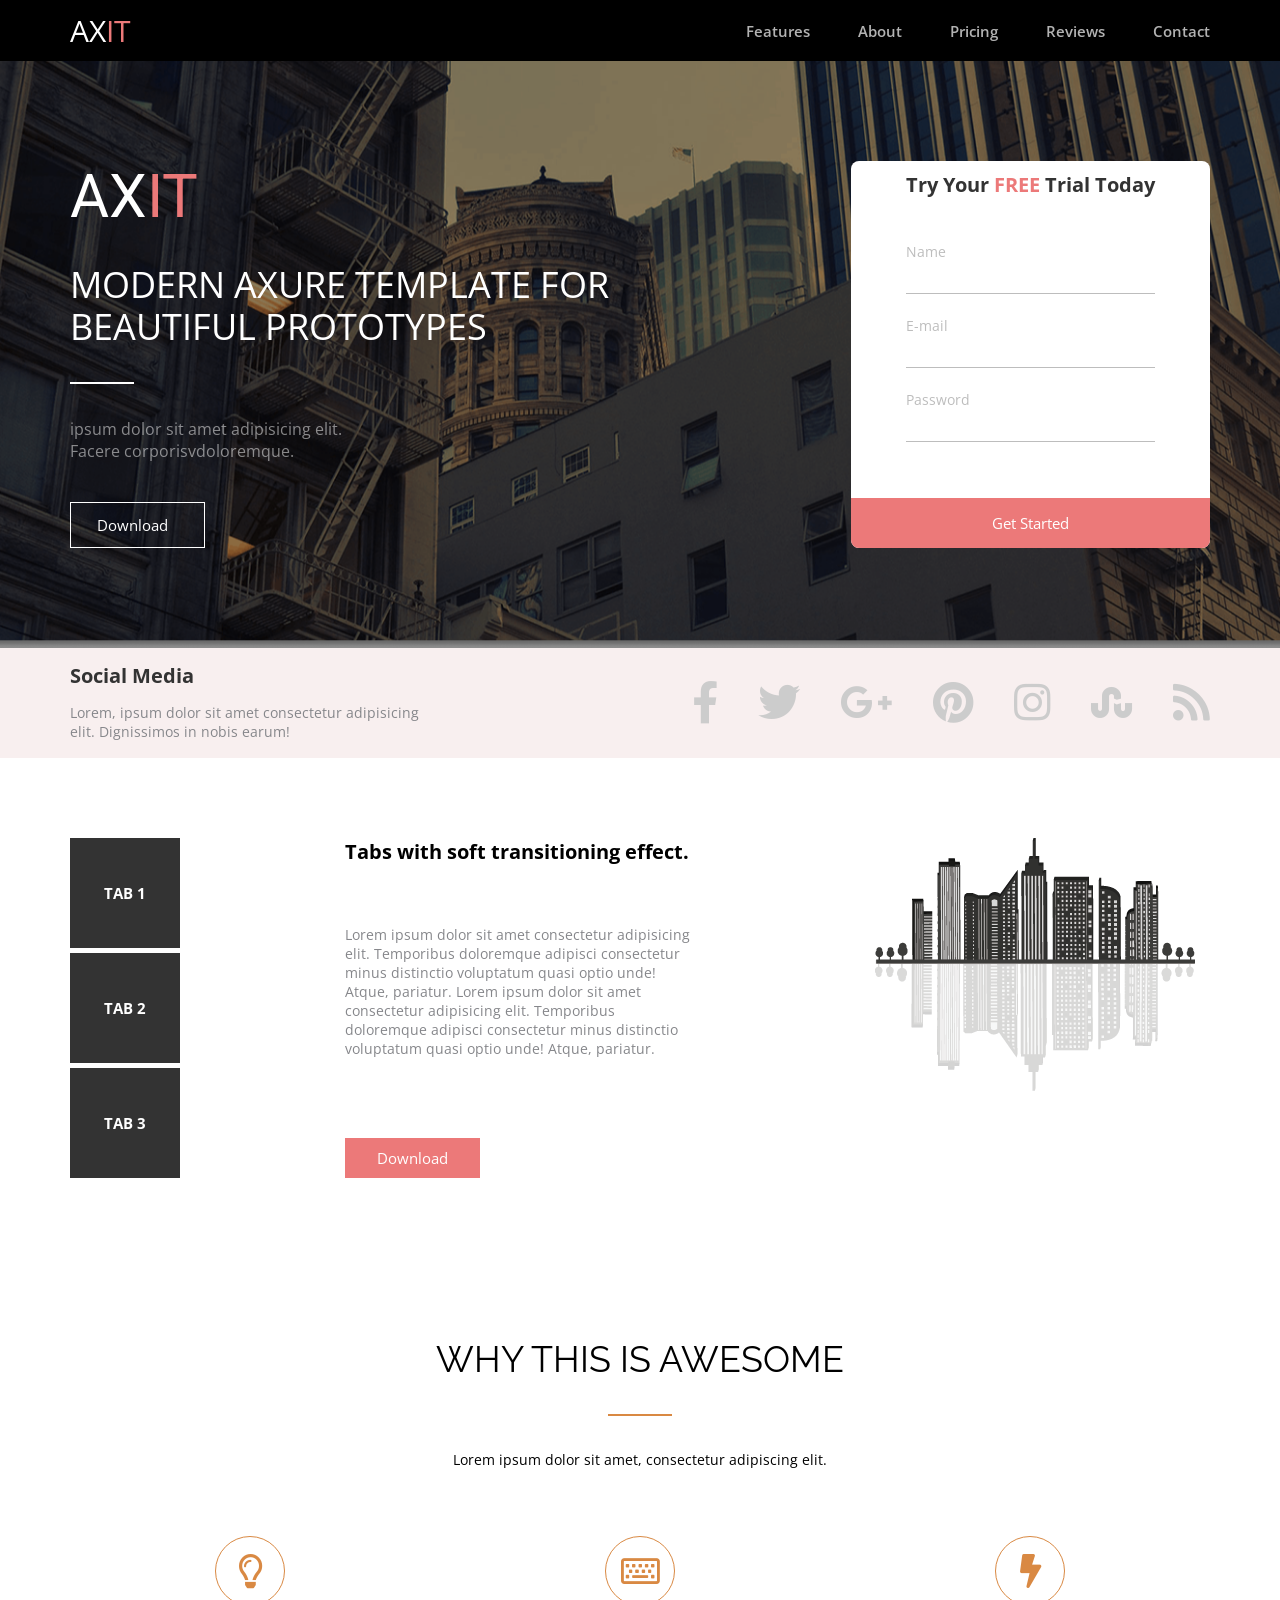
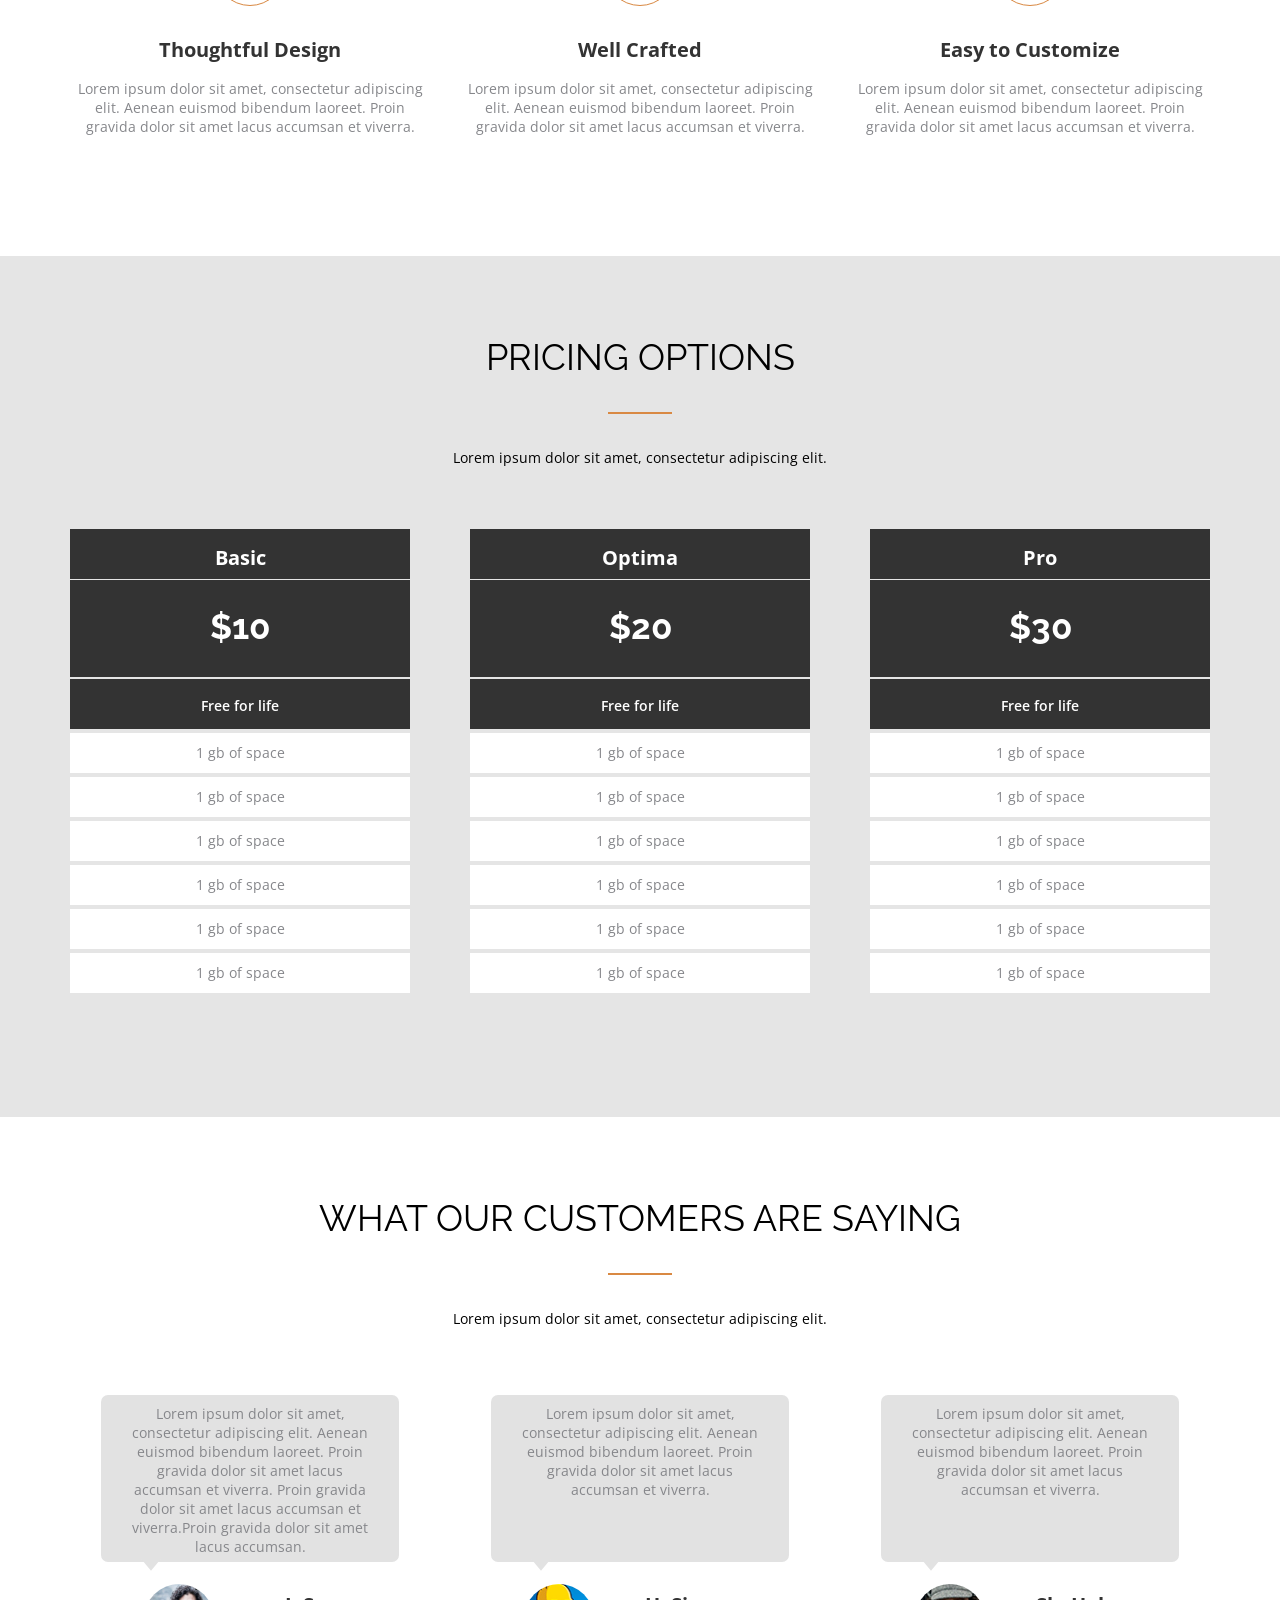
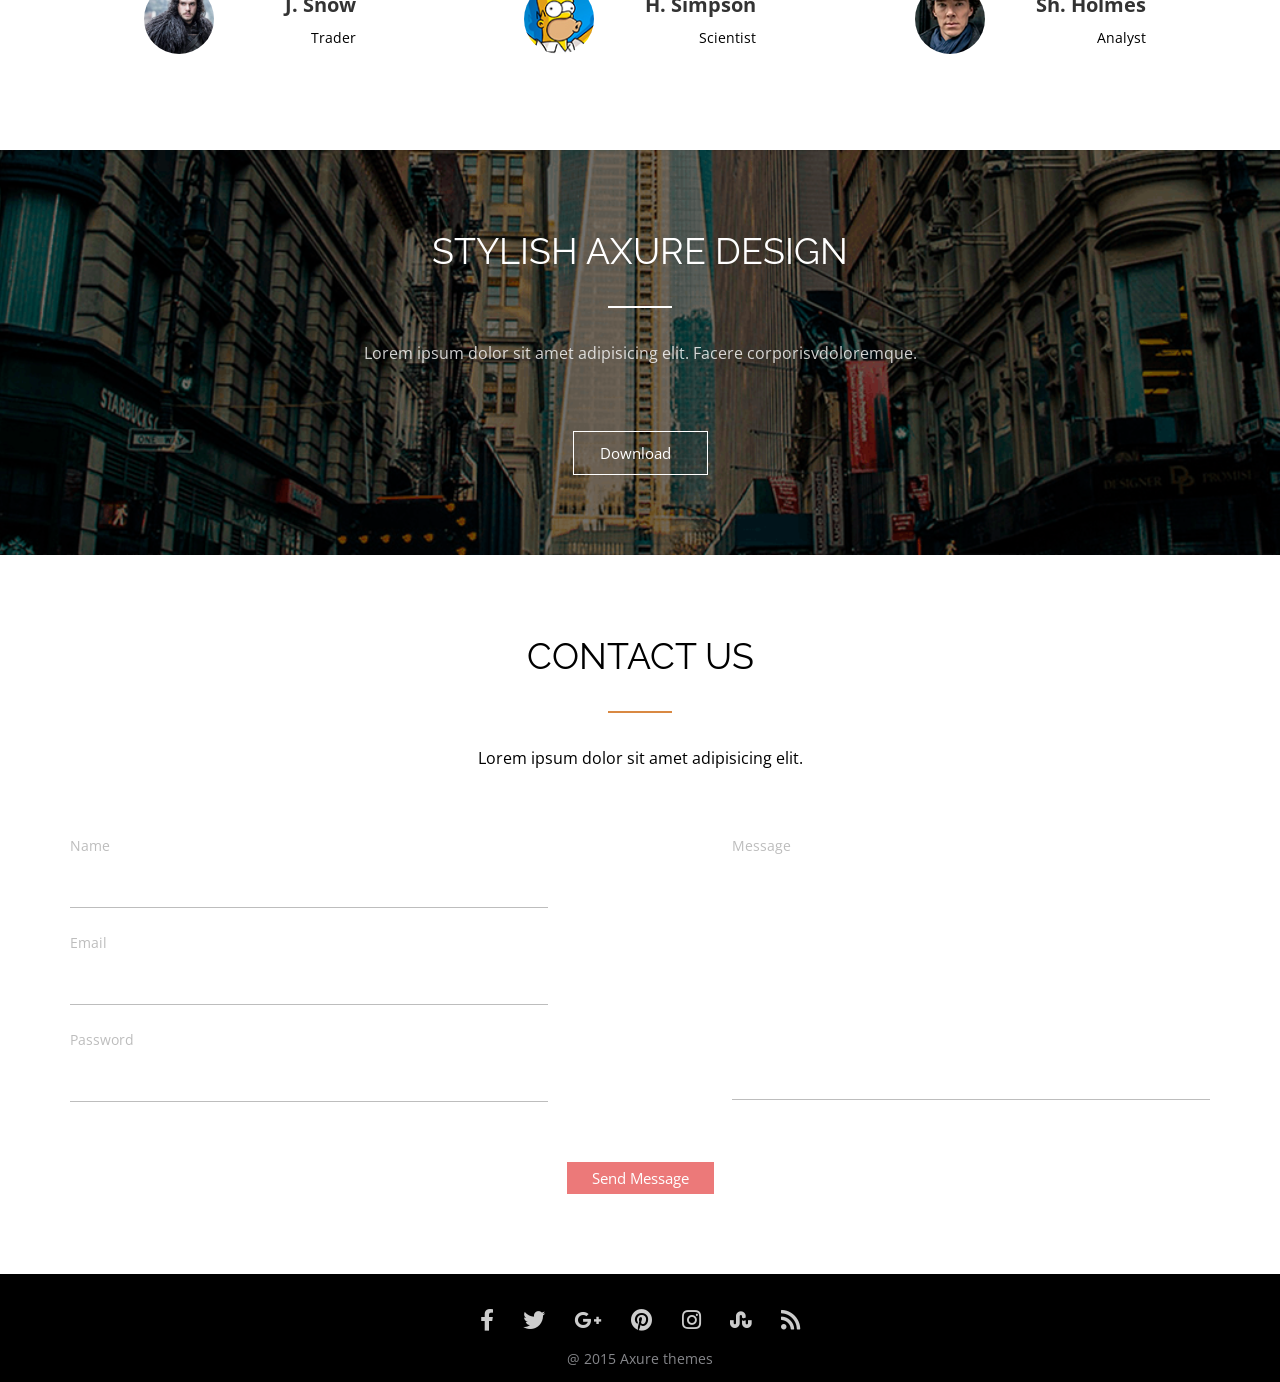
<file: index.html>
<!DOCTYPE html>
<html lang="en">
  <head>
    <meta charset="UTF-8" />
    <meta http-equiv="X-UA-Compatible" content="IE=edge" />
    <meta name="viewport" content="width=device-width, initial-scale=1.0" />
    <link rel="stylesheet" href="/css/style.css" />
    <link rel="preconnect" href="https://fonts.gstatic.com" />
    <link
      href="https://fonts.googleapis.com/css2?family=Open+Sans:wght@400;600;700;800&family=Raleway:wght@400;500;600;700;800;900&family=Roboto:wght@400;500&display=swap"
      rel="stylesheet"
    />
    <link
      rel="stylesheet"
      href="https://cdnjs.cloudflare.com/ajax/libs/font-awesome/5.15.2/css/all.min.css"
    />
    <title>Document</title>
  </head>
  <body>
    <header class="header">
      <div class="container">
        <div class="header-wrap">
          <div class="header-wrap__logo">AX</div>
          <nav>
            <ul class="header-wrap__nav">
              <li class="nav-item">
                <a class="nav-item__text" href="#">Features</a>
              </li>
              <li class="nav-item">
                <a class="nav-item__text" href="#">About</a>
              </li>
              <li class="nav-item">
                <a class="nav-item__text" href="#">Pricing</a>
              </li>
              <li class="nav-item">
                <a class="nav-item__text" href="#">Reviews</a>
              </li>
              <li class="nav-item">
                <a class="nav-item__text" href="#">Contact</a>
              </li>
            </ul>
          </nav>
        </div>
      </div>
    </header>
    <section class="banner banner-bg">
      <div class="container">
        <div class="banner-content">
          <div class="banner__description">
            <div class="banner__logo">AX</div>
            <div class="title banner__title">
              <p class="banner__title-text">
                MODERN AXURE TEMPLATE FOR BEAUTIFUL PROTOTYPES
              </p>
            </div>
            <div class="banner__desc">
              <p class="banner__desc-text">
                ipsum dolor sit amet adipisicing elit. Facere
                corporisvdoloremque.
              </p>
            </div>
            <div class="banner__download">
              <a class="banner__download-text" href="#">Download</a>
            </div>
          </div>
          <form action="#" class="banner-form">
            <div class="banner-form__container">
              <h3 class="banner-form__title">
                Try Your <span class="banner-form__title-span">free</span> Trial
                Today
              </h3>
              <div class="banner-form__item">
                <label class="banner-form__label" for="banner-name">Name</label>
                <input
                  class="banner-form__input"
                  type="text"
                  name="banner-name"
                />
              </div>
              <div class="banner-form__item">
                <label class="banner-form__label" for="banner-email"
                  >E-mail</label
                >
                <input
                  class="banner-form__input"
                  type="email"
                  name="banner-email"
                />
              </div>
              <div class="banner-form__item">
                <label class="banner-form__label" for="banner-password"
                  >Password</label
                >
                <input
                  class="banner-form__input"
                  type="password"
                  name="banner-password"
                />
              </div>
            </div>
            <button class="banner-form__button">Get Started</button>
          </form>
        </div>
      </div>
    </section>
    <section class="social">
      <div class="container">
        <div class="social-row">
          <div class="social-row__info">
            <p class="social-row__info-title">Social Media</p>
            <p class="social-row__info-text">
              Lorem, ipsum dolor sit amet consectetur adipisicing elit.
              Dignissimos in nobis earum!
            </p>
          </div>
          <div class="social-row__items">
            <ul class="items-list">
              <li class="items-li">
                <a class="items-li-icon" href="#"><i class="fab fa-facebook-f"></i></a>
              </li>
              <li class="items-li">
                <a class="items-li-icon" href="#"><i class="fab fa-twitter"></i></a>
              </li>
              <li class="items-li">
                <a class="items-li-icon" href="#"><i class="fab fa-google-plus-g"></i><a>
              </li>
              <li class="items-li">
                <a class="items-li-icon" href="#"><i class="fab fa-pinterest"></i></a>
              </li>
              <li class="items-li">
                <a class="items-li-icon" href="#"><i class="fab fa-instagram"></i></a>
              </li>
              <li class="items-li">
                <a class="items-li-icon" href="#"><i class="fab fa-stumbleupon"></i></a>
              </li>
              <li class="items-li">
                <a class="items-li-icon" href="#"><i class="fas fa-rss"></i></a>
              </li>
            </ul>
          </div>
        </div>
      </div>
    </section>
    <section class="tabs">
      <div class="container">
        <div class="tabs-row">
          <div class="tabs-row-left">
            <div class="tabs-tab">
              <p class="tabs-tab-text">TAB 1</p>
            </div>
            <div class="tabs-tab">
              <p class="tabs-tab-text">TAB 2</p>
            </div>
            <div class="tabs-tab">
              <p class="tabs-tab-text">TAB 3</p>
            </div>
          </div>
          <div class="tabs-row-center">
            <h3 class="tabs-title">Tabs with soft transitioning effect.</h3>
            <div class="tabs-text">
              <p class="tabs-paragraph">Lorem ipsum dolor sit amet consectetur adipisicing elit. Temporibus doloremque adipisci consectetur minus distinctio voluptatum quasi optio unde! Atque, pariatur. Lorem ipsum dolor sit amet consectetur adipisicing elit. Temporibus doloremque adipisci consectetur minus distinctio voluptatum quasi optio unde! Atque, pariatur.</p>
            </div>
            <button class="tabs-button">Download</button>
          </div>
          <div class="tabs-row-right">
            <div class="tabs-img"><img src="/img/city.png"></div>
          </div>
        </div>
      </div>
    </section>
    <section class="awesome">
      <div class="container">
        <h2 class="title awesome-title">why this is awesome</h2>
        <div class="awesome-desc">
          Lorem ipsum dolor sit amet, consectetur adipiscing elit.
        </div>
        <div class="awesome-row">
          <div class="awesome-item">
            <div class="awesome-item__img img-lightbulb">
              <i class="far fa-lightbulb"></i>
            </div>
            <h3 class="awesome-item__title">Thoughtful Design</h3>
            <div class="awesome-item__desc">
              <p>
                Lorem ipsum dolor sit amet, consectetur adipiscing elit. Aenean
                euismod bibendum laoreet. Proin gravida dolor sit amet lacus
                accumsan et viverra.
              </p>
            </div>
          </div>
          <div class="awesome-item">
            <div class="awesome-item__img img-keyboard">
              <i class="far fa-keyboard"></i>
            </div>
            <h3 class="awesome-item__title">Well Crafted</h3>
            <div class="awesome-item__desc">
              <p>
                Lorem ipsum dolor sit amet, consectetur adipiscing elit. Aenean
                euismod bibendum laoreet. Proin gravida dolor sit amet lacus
                accumsan et viverra.
              </p>
            </div>
          </div>
          <div class="awesome-item">
            <div class="awesome-item__img img-lightning">
              <i class="fas fa-bolt"></i>
            </div>
            <h3 class="awesome-item__title">Easy to Customize</h3>
            <div class="awesome-item__desc">
              <p>
                Lorem ipsum dolor sit amet, consectetur adipiscing elit. Aenean
                euismod bibendum laoreet. Proin gravida dolor sit amet lacus
                accumsan et viverra.
              </p>
            </div>
          </div>
        </div>
      </div>
    </section>
    <section class="price">
      <div class="container">
        <h2 class="title price-title">pricing options</h2>
        <div class="price-desc">
          Lorem ipsum dolor sit amet, consectetur adipiscing elit.
        </div>
        <div class="price-row">
          <div class="price-option">
            <ul class="price-list">
              <li class="price-list__header price-list__name">Basic</li>
              <li class="price-list__header price-list__cost">$10</li>
              <li class="price-list__header price-list__period">
                Free for life
              </li>
              <li class="price-list__item">1 gb of space</li>
              <li class="price-list__item">1 gb of space</li>
              <li class="price-list__item">1 gb of space</li>
              <li class="price-list__item">1 gb of space</li>
              <li class="price-list__item">1 gb of space</li>
              <li class="price-list__item">1 gb of space</li>
            </ul>
          </div>
          <div class="price-option">
            <ul class="price-list">
              <li class="price-list__header price-list__name">Optima</li>
              <li class="price-list__header price-list__cost">$20</li>
              <li class="price-list__header price-list__period">
                Free for life
              </li>
              <li class="price-list__item">1 gb of space</li>
              <li class="price-list__item">1 gb of space</li>
              <li class="price-list__item">1 gb of space</li>
              <li class="price-list__item">1 gb of space</li>
              <li class="price-list__item">1 gb of space</li>
              <li class="price-list__item">1 gb of space</li>
            </ul>
          </div>
          <div class="price-option">
            <ul class="price-list">
              <li class="price-list__header price-list__name">Pro</li>
              <li class="price-list__header price-list__cost">$30</li>
              <li class="price-list__header price-list__period">
                Free for life
              </li>
              <li class="price-list__item">1 gb of space</li>
              <li class="price-list__item">1 gb of space</li>
              <li class="price-list__item">1 gb of space</li>
              <li class="price-list__item">1 gb of space</li>
              <li class="price-list__item">1 gb of space</li>
              <li class="price-list__item">1 gb of space</li>
            </ul>
          </div>
        </div>
      </div>
    </section>
    <section class="customers">
      <div class="container">
        <h2 class="title customers-title">what our customers are saying</h2>
        <div class="customers-desc">
          Lorem ipsum dolor sit amet, consectetur adipiscing elit.
        </div>
        <div class="customers-row">
          <div class="customers-item">
            <div class="customers-item__comment">
              <p>
                Lorem ipsum dolor sit amet, consectetur adipiscing elit. Aenean
                euismod bibendum laoreet. Proin gravida dolor sit amet lacus
                accumsan et viverra. Proin gravida dolor sit amet lacus accumsan
                et viverra.Proin gravida dolor sit amet lacus accumsan.
              </p>
            </div>
            <div class="customers-item__info">
              <div class="info-photo">
                <img class="info-photo__img" src="/img/snow.png" alt="snow" />
              </div>
              <div class="info-data">
                <div class="data-text__name">J. Snow</div>
                <div class="data-text__occupation">Trader</div>
              </div>
            </div>
          </div>
          <div class="customers-item">
            <div class="customers-item__comment">
              <p>
                Lorem ipsum dolor sit amet, consectetur adipiscing elit. Aenean
                euismod bibendum laoreet. Proin gravida dolor sit amet lacus
                accumsan et viverra.
              </p>
            </div>
            <div class="customers-item__info">
              <div class="info-photo">
                <img class="info-photo__img" src="/img/homer.jpg" alt="homer" />
              </div>
              <div class="info-data">
                <div class="data-text__name">H. Simpson</div>
                <div class="data-text__occupation">Scientist</div>
              </div>
            </div>
          </div>
          <div class="customers-item">
            <div class="customers-item__comment">
              <p>
                Lorem ipsum dolor sit amet, consectetur adipiscing elit. Aenean
                euismod bibendum laoreet. Proin gravida dolor sit amet lacus
                accumsan et viverra.
              </p>
            </div>
            <div class="customers-item__info">
              <div class="info-photo">
                <img class="info-photo__img" src="/img/holmes.jpg" alt="holmes" />
              </div>
              <div class="info-data">
                <div class="data-text__name">Sh. Holmes</div>
                <div class="data-text__occupation">Analyst</div>
              </div>
            </div>
          </div>
        </div>
      </div>
    </section>
    <section class="axure axure-bg">
      <div class="container">
        <h2 class="title axure-title">stylish axure design</h2>
        <div class="axure-desc">
          Lorem ipsum dolor sit amet adipisicing elit. Facere
          corporisvdoloremque.
        </div>
        <div class="axure-download">
          <a class="axure-download__text" href="#">Download</a>
        </div>
      </div>
    </section>
    <section class="contacts">
      <div class="container">
        <h2 class="title contacts-title">contact us</h2>
        <div class="contacts-desc">
          Lorem ipsum dolor sit amet adipisicing elit.
        </div>
        <form action="#" class="contacts-form" method="POST">
          <div class="contacts-form__container">
            <div class="contacts-form__inputs">
              <div class="contacts-form__item">
                <label class="contacts-form__label" for="contacts-name">Name</label>
                <input class="contacts-form__input" type="text" name="contacts-name"/>
              </div>
              <div class="contacts-form__item">
                <label class="contacts-form__label" for="contacts-email">Email</label>
                <input class="contacts-form__input" type="email"  name="contacts-email"/>
              </div>
              <div class="contacts-form__item">
                <label class="contacts-form__label" for="contacts-password">Password</label>
                <input class="contacts-form__input" type="password" name="contacts-password"/>
              </div>
            </div>
            <div class="contacts-form__message">
              <label class="contacts-form__label" for="contacts-textarea">Message</label>
              <textarea name="contacts-textarea" class="contacts-form__textarea"></textarea>
            </div>
          </div>
          <button class="contacts-form__button">Send Message</button>
        </form>
      </div>
    </section>
    <footer class="footer">
      <div class="container">
        <div class="footer-icons">
          <ul class="footer-icons-list">
            <li class="footer-li">
              <a class="footer-li-icon" href="#"
                ><i class="fab fa-facebook-f"></i
              ></a>
            </li>
            <li class="footer-li">
              <a class="footer-li-icon" href="#"
                ><i class="fab fa-twitter"></i
              ></a>
            </li>
            <li class="footer-li">
              <a class="footer-li-icon" href="#"
                ><i class="fab fa-google-plus-g"></i
              ></a>
            </li>
            <li class="footer-li">
              <a class="footer-li-icon" href="#"
                ><i class="fab fa-pinterest"></i
              ></a>
            </li>
            <li class="footer-li">
              <a class="footer-li-icon" href="#"
                ><i class="fab fa-instagram"></i
              ></a>
            </li>
            <li class="footer-li">
              <a class="footer-li-icon" href="#"
                ><i class="fab fa-stumbleupon"></i
              ></a>
            </li>
            <li class="footer-li">
              <a class="footer-li-icon" href="#"><i class="fas fa-rss"></i></a>
            </li>
          </ul>
        </div>
        <div class="footer-text">
          <p>@ 2015 Axure themes</p>
        </div>
      </div>
    </footer>
  </body>
</html>
</file>
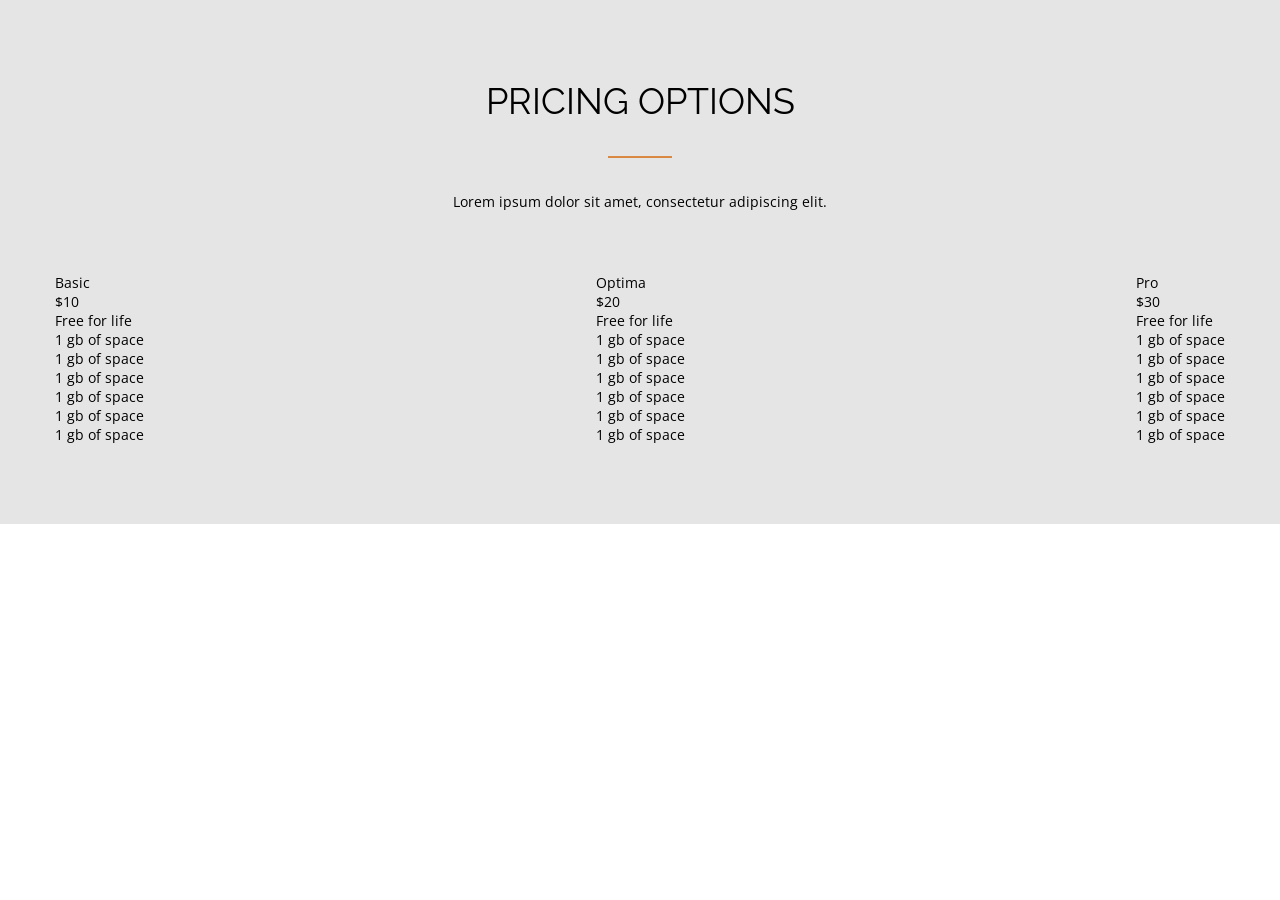
<file: lesson3/index.html>
<!DOCTYPE html>
<html lang="en">
  <head>
    <meta charset="UTF-8" />
    <meta http-equiv="X-UA-Compatible" content="IE=edge" />
    <meta name="viewport" content="width=device-width, initial-scale=1.0" />
    <link rel="stylesheet" href="/css/style.css" />
    <link rel="preconnect" href="https://fonts.gstatic.com" />
    <link
      href="https://fonts.googleapis.com/css2?family=Open+Sans:wght@300;400;600;700;800&family=Raleway:wght@400;500;600;700;800;900&display=swap"
      rel="stylesheet"
    />
    <title>Document</title>
  </head>
  <body>
    <section class="price">
      <div class="container">
        <h2 class="title price-title">pricing options</h2>
        <div class="price-line"></div>
        <div class="price-desc">
          Lorem ipsum dolor sit amet, consectetur adipiscing elit.
        </div>
        <div class="price-row">
          <div class="price-item">
            <ul>
              <li class="price-item__header price-item__name">Basic</li>
              <li class="price-item__header price-item__cost">$10</li>
              <li class="price-item__header price-item__period">
                Free for life
              </li>
              <li>1 gb of space</li>
              <li>1 gb of space</li>
              <li>1 gb of space</li>
              <li>1 gb of space</li>
              <li>1 gb of space</li>
              <li>1 gb of space</li>
            </ul>
          </div>
          <div class="price-item">
            <ul>
              <li class="price-item__header price-item__name">Optima</li>
              <li class="price-item__header price-item__cost">$20</li>
              <li class="price-item__header best price-item__period">
                Free for life
              </li>
              <li>1 gb of space</li>
              <li>1 gb of space</li>
              <li>1 gb of space</li>
              <li>1 gb of space</li>
              <li>1 gb of space</li>
              <li>1 gb of space</li>
            </ul>
          </div>
          <div class="price-item">
            <ul>
              <li class="price-item__header price-item__name">Pro</li>
              <li class="price-item__header price-item__cost">$30</li>
              <li class="price-item__header price-item__period">
                Free for life
              </li>
              <li>1 gb of space</li>
              <li>1 gb of space</li>
              <li>1 gb of space</li>
              <li>1 gb of space</li>
              <li>1 gb of space</li>
              <li>1 gb of space</li>
            </ul>
          </div>
        </div>
      </div>
    </section>
  </body>
</html>
</file>
<file: css/style.css>
@import url("/css/awesome.css");
@import url("/css/price.css");
@import url("/css/customers.css");
@import url("/css/axure.css");
@import url("/css/header.css");
@import url("/css/social.css");
@import url("/css/footer.css");
@import url("/css/banner.css");
@import url("/css/contacts.css");
@import url("/css/tabs.css");

* {
  margin: 0;
  padding: 0;
  list-style: none;
  text-decoration: none;
  box-sizing: border-box;
  font-family: "Open Sans", sans-serif;
}

p {
  font-size: 0.875rem;
  color: #86878b;
}

.container {
  max-width: 1170px;
  margin: 0 auto;
  padding: 0 15px;
  position: relative;
  z-index: 1;
}

.title {
  font-family: "Raleway", sans-serif;
  font-size: 2.25rem;
  font-weight: 400;
  text-transform: uppercase;
  line-height: 2.625rem;
}

.title::after {
  content: "";
  width: 64px;
  height: 2px;
  display: block;
}

@media (max-width: 1200px){

}

@media (max-width: 992px){
  .price-row {
    justify-content: space-around;
  }
  .contacts-form__container {
    display: flex;
    flex-wrap: wrap;
    justify-content: center;
  }
  html {
    font-size: 13px;
  }
}
@media (max-width: 767px){
  html {
    font-size: 13px;
  }
  .social-row {
    display: block;
  }
  .social-row__info{
    text-align: center;
  }
  .social-row__info-text {
    margin: 0 auto 1rem;
  }
  .items-li {
    margin-left: 1rem;
  }

}

@media (max-width: 530px){
  html {
    font-size: 13px;
  }
  .container {
    max-width: 90%;
  }
  .header-wrap__nav{
    display: none;
  }
  .banner-content {
    display: block;
    text-align: center;
  }
  .banner__description {
    max-width: 34rem;
    margin: 0 auto;
  }
  .banner__title::after {
    margin: 2.125rem auto;
  }
  .banner__desc-text {
    margin: 0 auto;
  }
  .banner__download {
    margin: 0 auto 2rem;
  }
  .banner-form {
    margin: 0 auto;
  }

  .items-li {
    margin-left: 1rem;
  }
  
  .items-li-icon {
    font-size: 1.5rem;
  }

  .tabs-row { 
    display: block;
  }
  
  .tabs-row-left {
    display: flex;
    justify-content: space-around;
    flex-direction: row;
    margin-bottom: 1rem;
   }

   .tabs-row-center {
    margin: 0 auto;
   }

.tabs-title {
  text-align: center;
}

  .tabs-text{
    text-align: center;
    margin-bottom: 1rem;
  }

  .tabs-button {
    margin: 0 auto;
    margin-bottom: 2rem;
   }

   .tabs-row-right { 
    margin: 0 auto;
  }

  .customers-title {
    font-size: 2rem;
  }

  .customers-item {
    margin-bottom: 3rem;
  }

}
</file>
